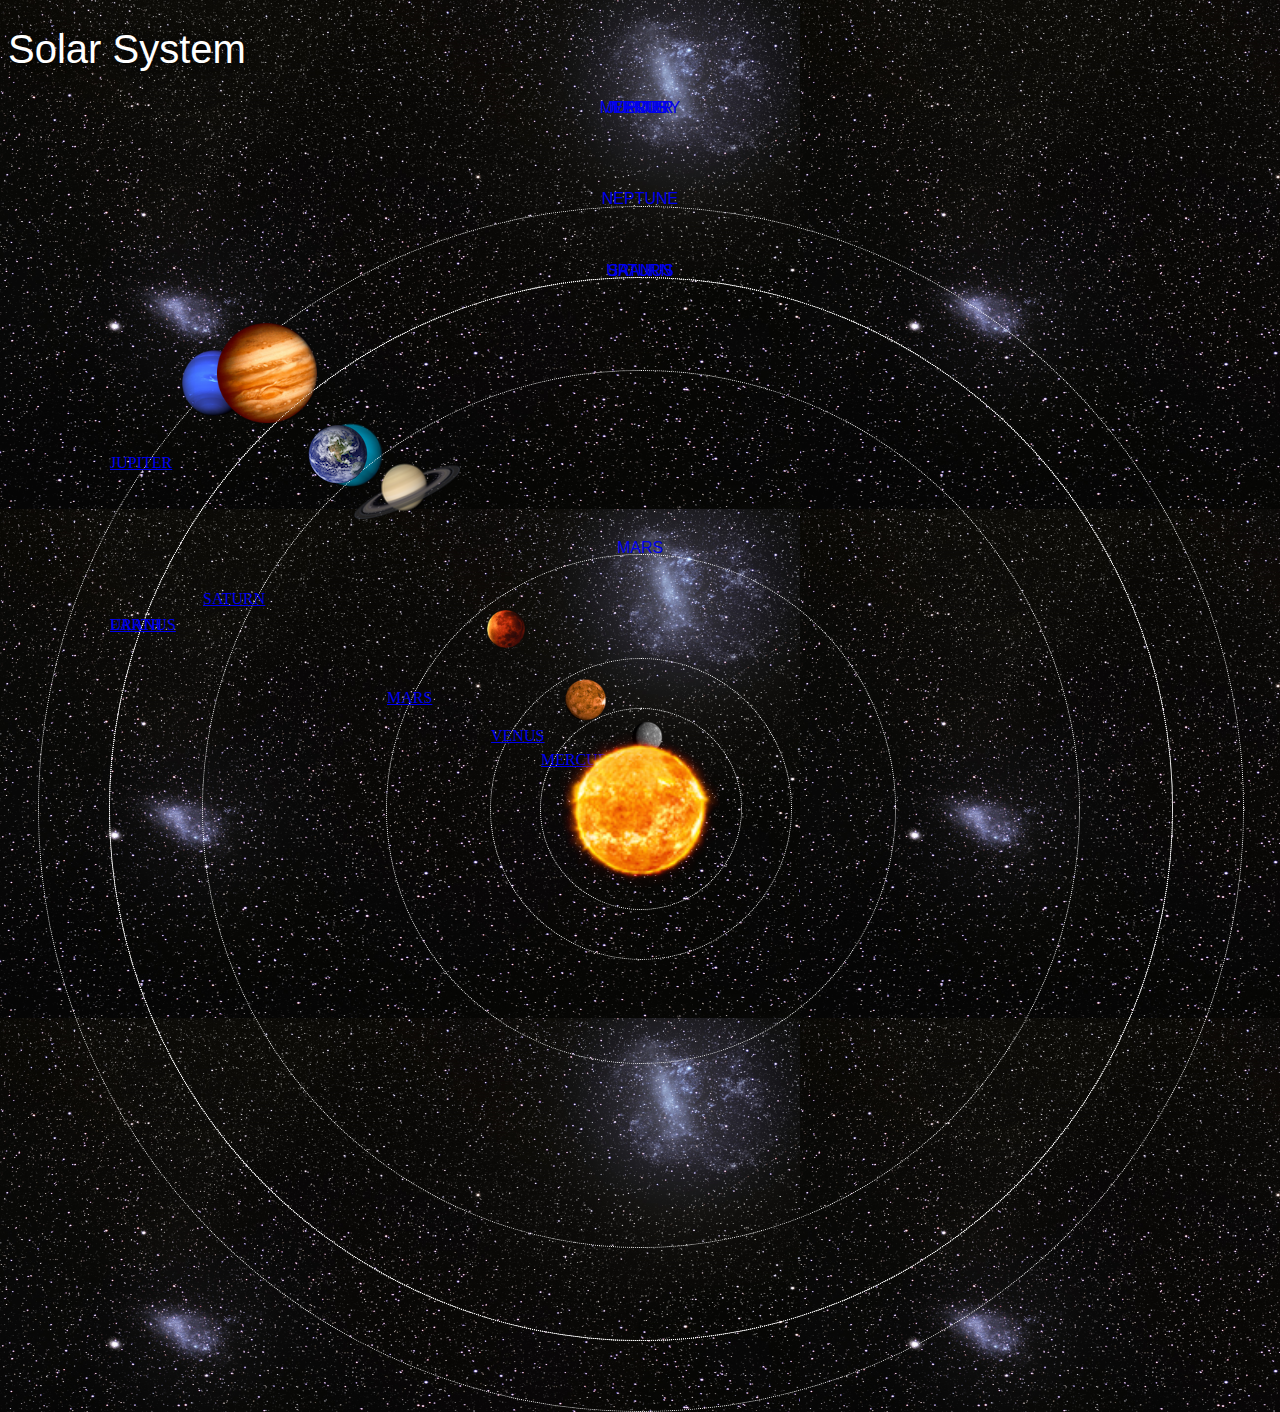
<file: index.html>
<!DOCTYPE html>
<html>
<head>
   <title>Solar System</title>
    <link rel="stylesheet" href="style.css" />
    </head>
    <body>
    <div id="container">
        <h1>Solar System</h1>
        <a href="#"><img src="images/sun.png" id="sun"/></a>
        </div>
    
    <div id="neptune-orbit">
        <a href="#"><img src="images/neptune.png" id="neptune"/></a>
        </div>
        <div id="neptune-label" class="label-box">
        <a href="#">NEPTUNE</a>
        </div>
        <div id="uranus-orbit">
        <a href="#">URANUS<img src="images/uranus.png" id="uranus"/></a>
        </div>
        <div id="uranus-label" class="label-box">
        <a href="#">URANUS</a>
        </div>
        <div id="saturn-orbit">
        <a href="#">SATURN<img src="images/saturn.png" id="saturn"/></a>
        </div>
        <div id="saturn-label" class="label-box">
        <a href="#">SATURN</a>
        </div>
        <div id="uranus-orbit">
        <a href="#">JUPITER<img src="images/jupiter.png" id="jupiter"/></a>
        </div>
        <div id="jupiter-label" class="label-box">
        <a href="#">JUPITER</a>
        </div>
        <div id="mars-orbit">
        <a href="#">MARS<img src="images/mars.png" id="mars"/></a>
        </div>
        <div id="mars-label" class="label-box">
        <a href="#">MARS</a>
        </div>
        <div id="earth-orbit">
        <a href="#">EARTH<img src="images/earth.png" id="earth"/></a>
        </div>
        <div id="earth-label" class="label-box">
        <a href="#">EARTH</a>
        </div>
        <div id="venus-orbit">
        <a href="#">VENUS<img src="images/venus.png" id="venus"/></a>
        </div>
        <div id="venus-label" class="label-box">
        <a href="#">VENUS</a>
        </div>
        <div id="mercury-orbit">
        <a href="#">MERCURY<img src="images/mercury.png" id="mercury"/></a>
        </div>
        <div id="mercury-label" class="label-box">
        <a href="#">MERCURY</a>
        </div>
        
        
    </body>
</html>
</file>
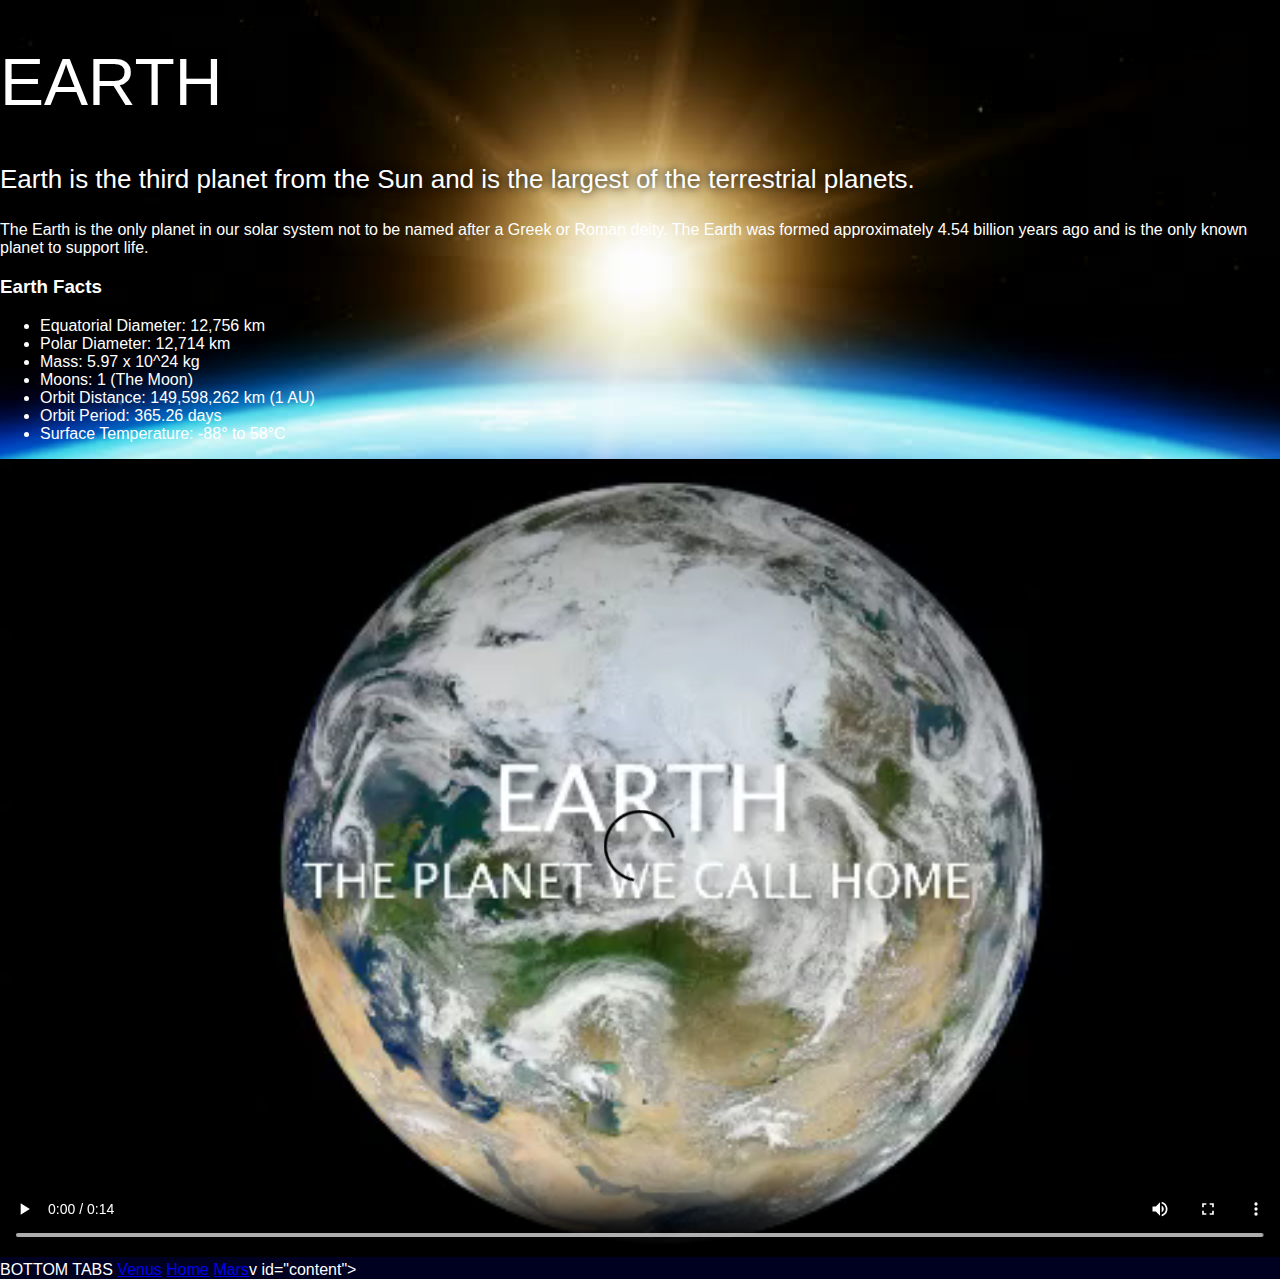
<file: earth.html>
<!DOCTYPE html>
<html>
<head>
    <title>Solar System</title>
    <link rel="stylesheet" href="style-pages.css" />
    </head>
    <body>
    <div id="main">
        <h1>Earth</h1>
                <p class="intro">
                    Earth is the third planet from the Sun and is the largest of the terrestrial planets. 
                </p>             

                <p>
                    The Earth is the only planet in our solar system not to be named after a Greek or Roman deity. The Earth was formed approximately 4.54 billion years ago and is the only known planet to support life.
                </p>

                <h3>Earth Facts</h3>
                <ul>
                    <li>Equatorial Diameter:	12,756 km</li>
                    <li>Polar Diameter:	12,714 km</li>
                    <li>Mass:	5.97 x 10^24 kg</li>
                    <li>Moons:	1 (The Moon)</li>
                    <li>Orbit Distance:	149,598,262 km (1 AU)</li>
                    <li>Orbit Period:	365.26 days</li>
                    <li>Surface Temperature:	-88&deg; to 58&deg;C</li>
                </ul>
                <video id="video" controls>
                    <source src="video/earth-video.mp4" type="video/mp4">
                </video>

BOTTOM TABS

<a href="venus.html">Venus</a>
<a href="index.html">Home</a>
<a href="mars.html">Mars</a>v id="content">
        
        </div>
    </body>
</html>
</file>
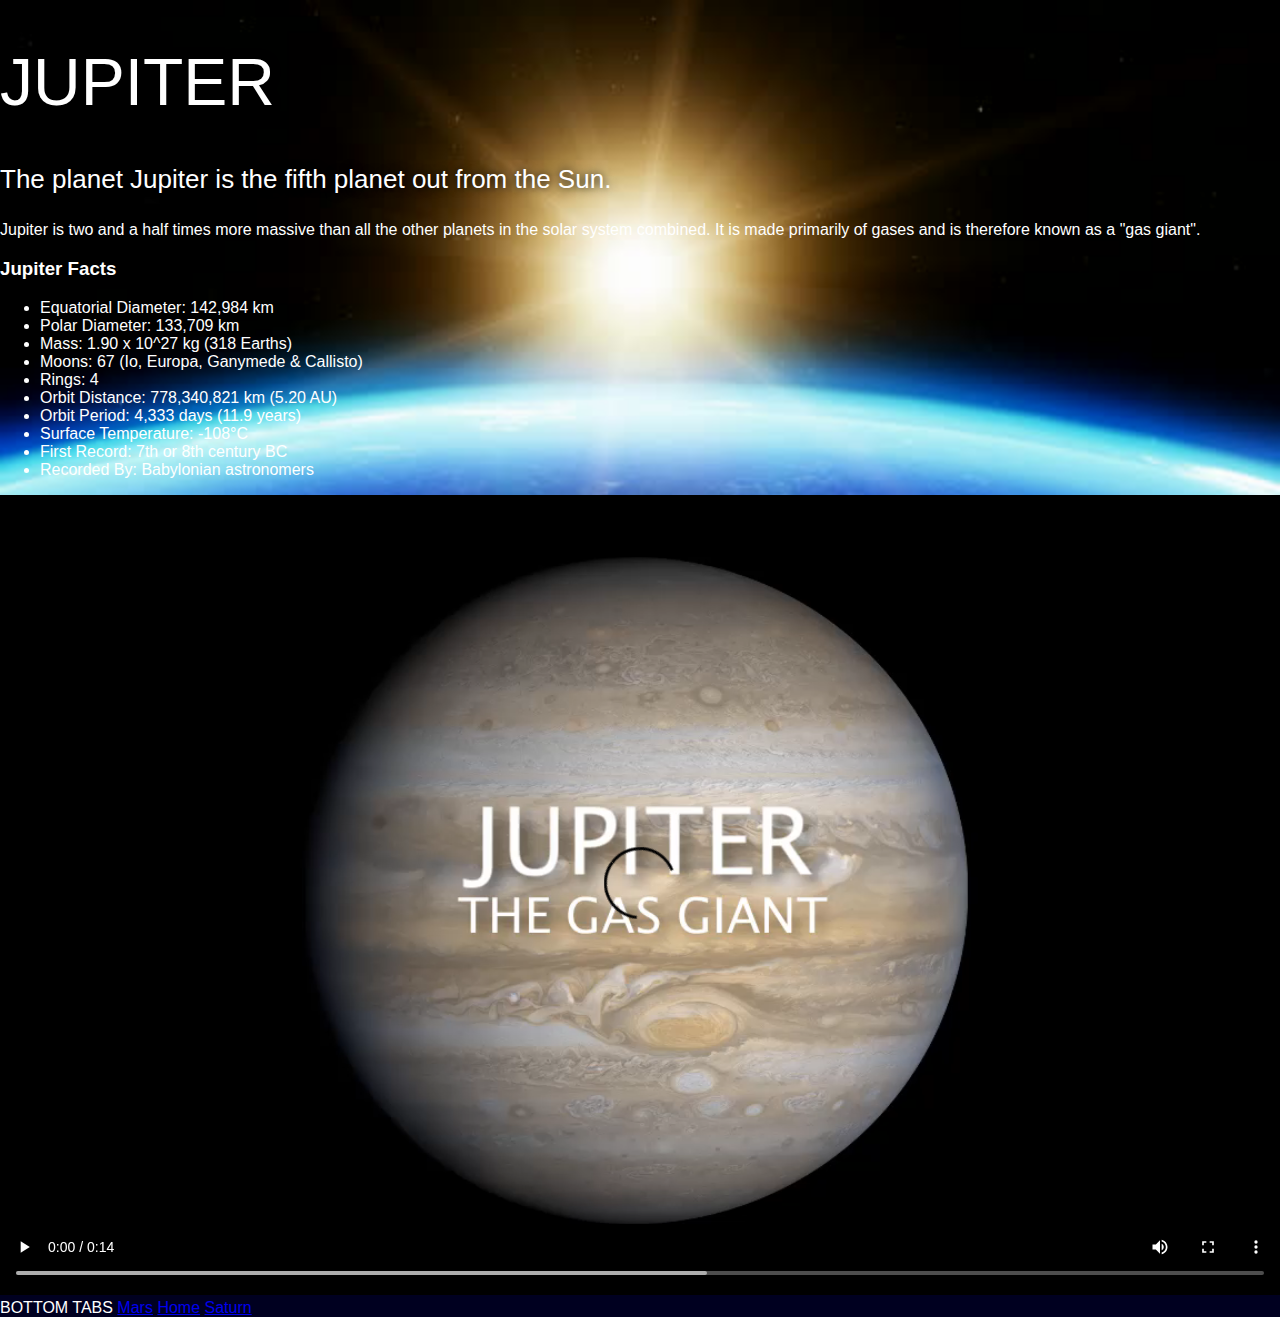
<file: jupiter.html>
<!DOCTYPE html>
<html>
<head>
    <title>Solar System</title>
    <link rel="stylesheet" href="style-pages.css" />
    </head>
    <body>
    <div id="main">
     <h1>Jupiter</h1>
                <p class="intro">
                    The planet Jupiter is the fifth planet out from the Sun.
                </p>             

                <p>
                    Jupiter is two and a half times more massive than all the other planets in the solar system combined. It is made primarily of gases and is therefore known as a "gas giant".
                </p>

                <h3>Jupiter Facts</h3>
                <ul>
                    <li>Equatorial Diameter:	142,984 km</li>
                    <li>Polar Diameter:	133,709 km</li>
                    <li>Mass:	1.90 x 10^27 kg (318 Earths)</li>
                    <li>Moons:	67 (Io, Europa, Ganymede & Callisto)</li>
                    <li>Rings:	4</li>
                    <li>Orbit Distance:	778,340,821 km (5.20 AU)</li>
                    <li>Orbit Period:	4,333 days (11.9 years)</li>
                    <li>Surface Temperature:	-108&deg;C</li>
                    <li>First Record:	7th or 8th century BC</li>
                    <li>Recorded By:	Babylonian astronomers</li>
                </ul>
                <video id="video" controls>
                    <source src="video/jupiter-video.mp4" type="video/mp4">
                </video>

BOTTOM TABS

<a href="mars.html">Mars</a>
<a href="index.html">Home</a>
<a href="saturn.html">Saturn</a>  
        
        </div>
    </body>
</html>
</file>
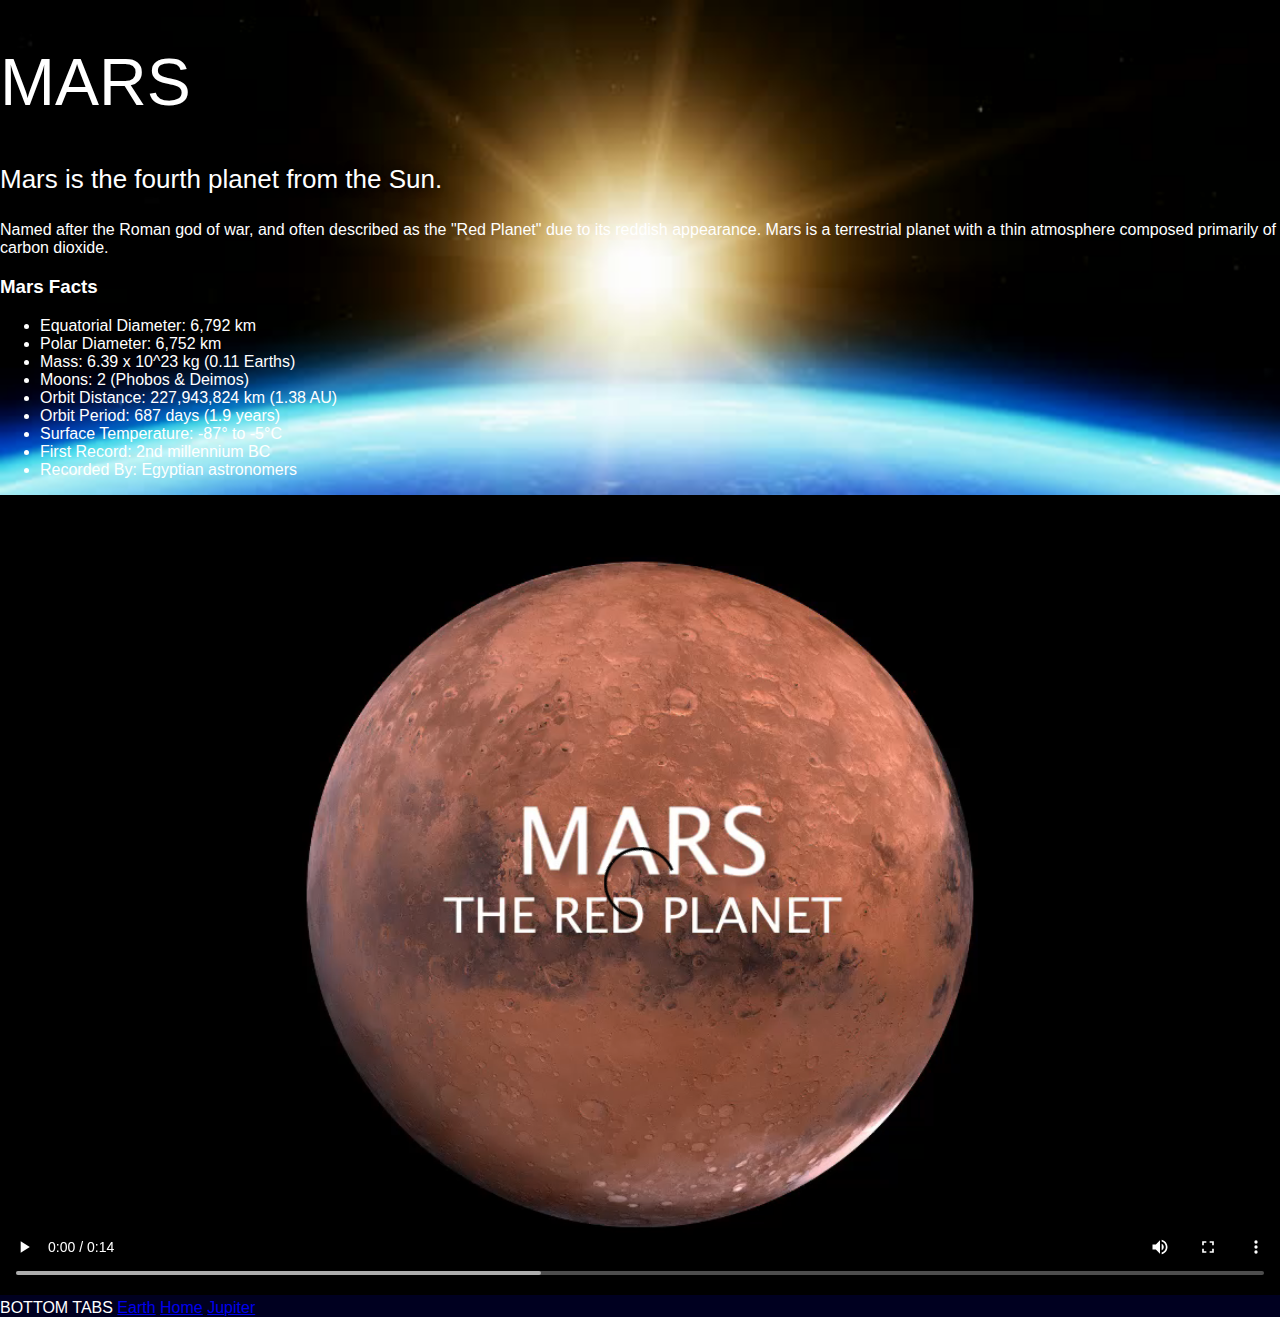
<file: mars.html>
<!DOCTYPE html>
<html>
<head>
    <title>Solar System</title>
    <link rel="stylesheet" href="style-pages.css" />
    </head>
    <body>
    <div id="main">
        <h1>Mars</h1>
                <p class="intro">
                    Mars is the fourth planet from the Sun.  
                </p>             

                <p>
                    Named after the Roman god of war, and often described as the "Red Planet" due to its reddish appearance. Mars is a terrestrial planet with a thin atmosphere composed primarily of carbon dioxide.
                </p>

                <h3>Mars Facts</h3>
                <ul>
                    <li>Equatorial Diameter:	6,792 km</li>
                    <li>Polar Diameter:	6,752 km</li>
                    <li>Mass:	6.39 x 10^23 kg (0.11 Earths)</li>
                    <li>Moons:	2 (Phobos & Deimos)</li>
                    <li>Orbit Distance:	227,943,824 km (1.38 AU)</li>
                    <li>Orbit Period:	687 days (1.9 years)</li>
                    <li>Surface Temperature:	-87&deg; to -5&deg;C</li>
                    <li>First Record:	2nd millennium BC</li>
                    <li>Recorded By:	Egyptian astronomers</li>
                </ul>
                <video id="video" controls>
                    <source src="video/mars-video.mp4" type="video/mp4">
                </video>

BOTTOM TABS

<a href="earth.html">Earth</a>
<a href="index.html">Home</a>
<a href="jupiter.html">Jupiter</a>
        </div>
    </body>
</html>
</file>
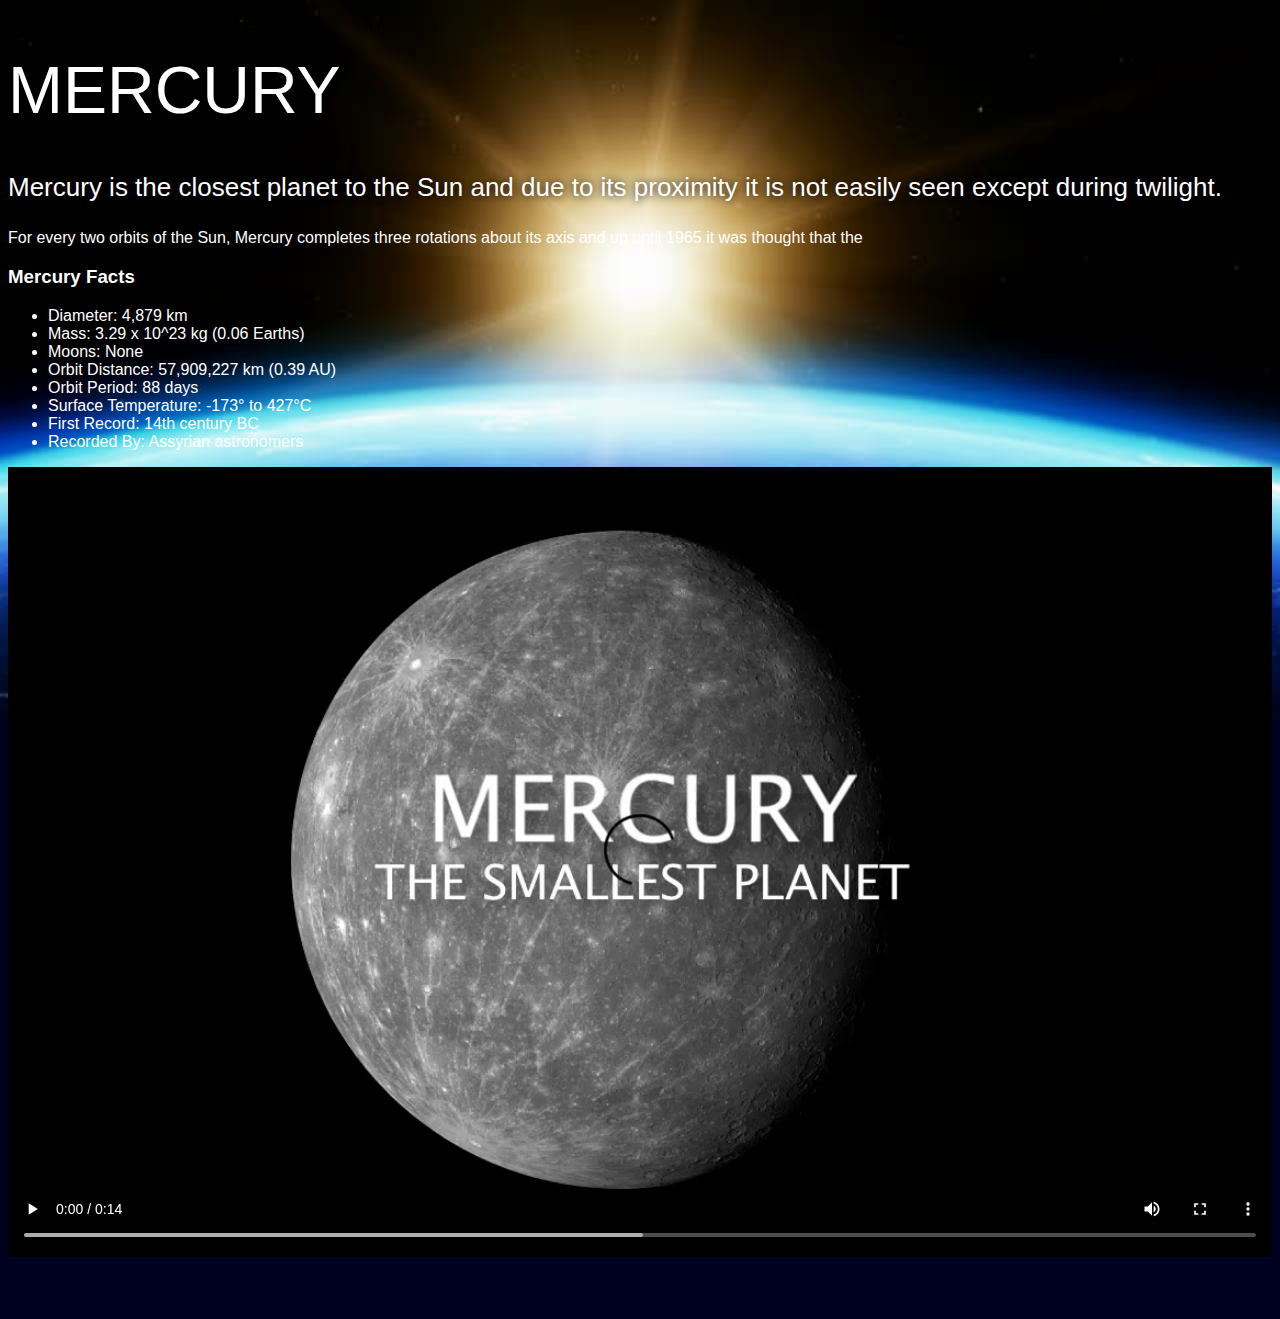
<file: mercury.html>
<!DOCTYPE html>
<html>
<head>
    <title>Solar System</title>
    <link rel="stylesheet" href="style-pages.css" />
    </head>
    <body>
    <div id="main">
        <div id="content">
        <h1>Mercury</h1>
            <p class="intro">
           Mercury is the closest planet to the Sun and due to its proximity it is not easily seen except during twilight. 
            </p>
            
            <p> For every two orbits of the Sun, Mercury completes three rotations about its axis and up until 1965 it was thought that the</p>
            
            <h3>Mercury Facts</h3>
                <ul>
                    <li>Diameter:	4,879 km</li>
                    <li>Mass:	3.29 x 10^23 kg (0.06 Earths)</li>
                    <li>Moons:	None</li>
                    <li>Orbit Distance:	57,909,227 km (0.39 AU)</li>
                    <li>Orbit Period:	88 days</li>
                    <li>Surface Temperature:	-173&deg; to 427&deg;C</li>
                    <li>First Record:	14th century BC</li>
                    <li>Recorded By:	Assyrian astronomers</li>
                </ul>
                <video id="video" controls>
                    <source src="video/mercury-video.mp4" type="video/mp4">
                </video> 
        </div>
        </div>
    </body>
</html>
</file>
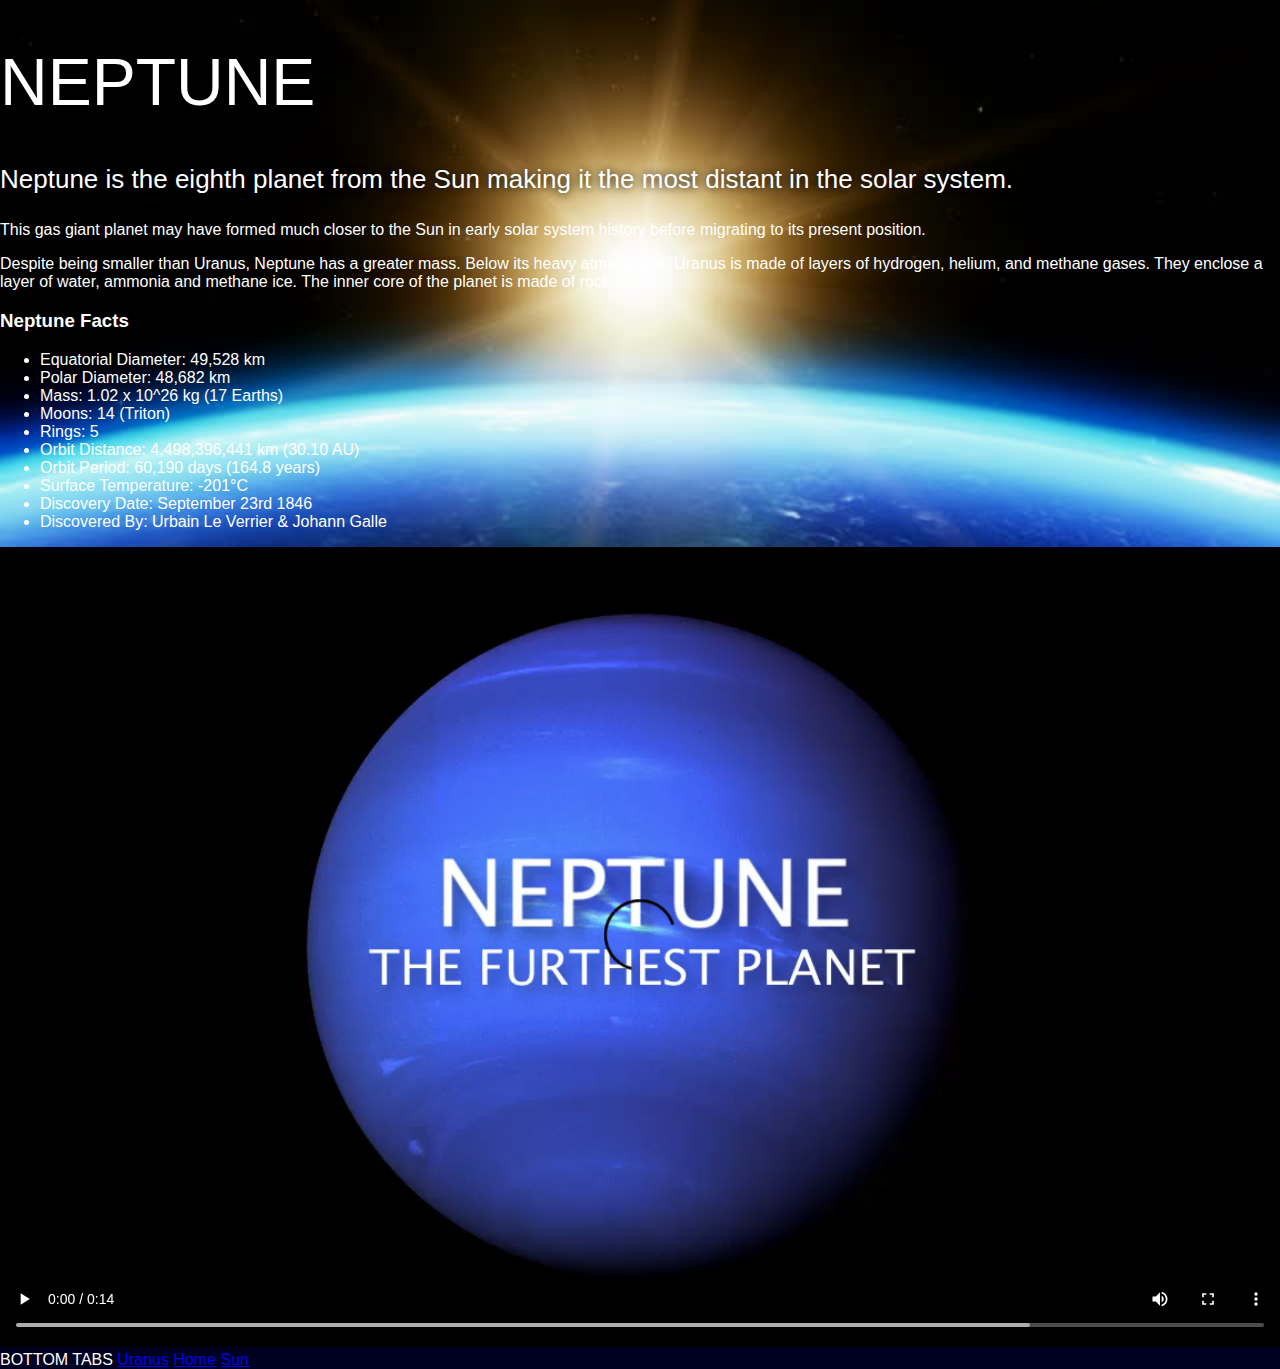
<file: neptune.html>
<!DOCTYPE html>
<html>
<head>
    <title>Solar System</title>
    <link rel="stylesheet" href="style-pages.css" />
    </head>
    <body>
    <div id="main">
        <h1>Neptune</h1>
                <p class="intro">
                    Neptune is the eighth planet from the Sun making it the most distant in the solar system. 
                </p>             
                <p>
                    This gas giant planet may have formed much closer to the Sun in early solar system history before migrating to its present position.</p>

                <p>Despite being smaller than Uranus, Neptune has a greater mass. Below its heavy atmosphere, Uranus is made of layers of hydrogen, helium, and methane gases. They enclose a layer of water, ammonia and methane ice. The inner core of the planet is made of rock.</p>

                <h3>Neptune Facts</h3>
                <ul>
                    <li>Equatorial Diameter:	49,528 km</li>
                    <li>Polar Diameter:	48,682 km</li>
                    <li>Mass:	1.02 x 10^26 kg (17 Earths)</li>
                    <li>Moons:	14 (Triton)</li>
                    <li>Rings:	5</li>
                    <li>Orbit Distance:	4,498,396,441 km (30.10 AU)</li>
                    <li>Orbit Period:	60,190 days (164.8 years)</li>
                    <li>Surface Temperature:	-201&deg;C</li>
                    <li>Discovery Date:	September 23rd 1846</li>
                    <li>Discovered By:	Urbain Le Verrier & Johann Galle</li>
                </ul>

                <video id="video" controls>
                    <source src="video/neptune-video.mp4" type="video/mp4">
                </video>
BOTTOM TABS

<a href="uranus.html">Uranus</a>
<a href="index.html">Home</a>
<a href="sun.html">Sun</a>
        </div>
    </body>
</html>
</file>
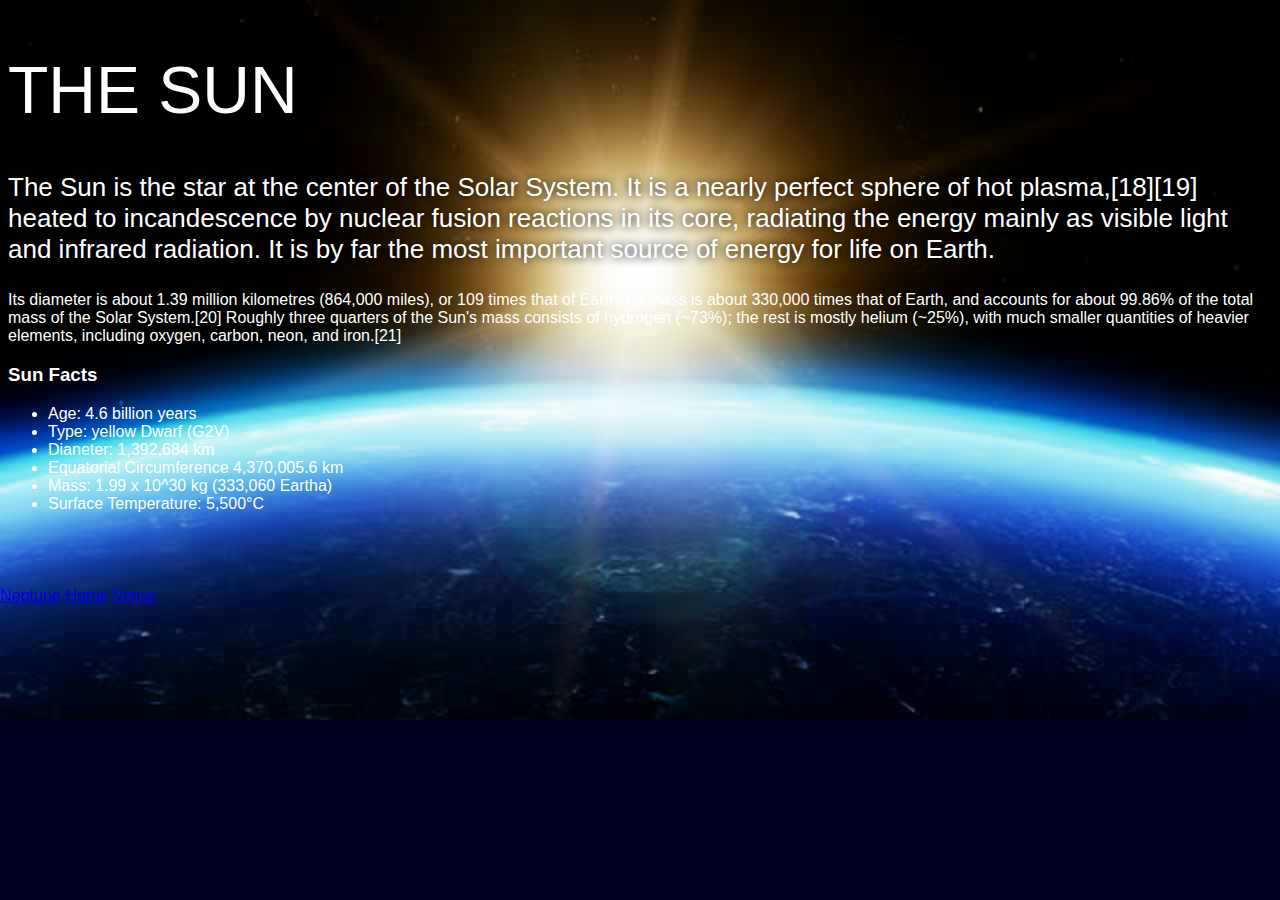
<file: sun.html>
<!DOCTYPE html>
<html>
<head>
    <title>Solar System</title>
    <link rel="stylesheet" href="style-pages.css"/>
    </head>
    <body>
    <div id="main">
       <div id="content">
          <h1>The Sun</h1> 
           <p class="intro">The Sun is the star at the center of the Solar System. It is a nearly perfect sphere of hot plasma,[18][19] heated to incandescence by nuclear fusion reactions in its core, radiating the energy mainly as visible light and infrared radiation. It is by far the most important source of energy for life on Earth.</p>
               
               <p>Its diameter is about 1.39 million kilometres (864,000 miles), or 109 times that of Earth. Its mass is about 330,000 times that of Earth, and accounts for about 99.86% of the total mass of the Solar System.[20] Roughly three quarters of the Sun's mass consists of hydrogen (~73%); the rest is mostly helium (~25%), with much smaller quantities of heavier elements, including oxygen, carbon, neon, and iron.[21]</p>
           
           <h3>Sun Facts</h3>
           <ul>
            <li>Age:    4.6 billion years</li>
            <li>Type:    yellow Dwarf (G2V)</li>
            <li>Dianeter:   1,392,684 km</li>
            <li>Equatorial Circumference    4,370,005.6 km</li>
            <li>Mass:  1.99 x 10^30 kg (333,060 Eartha)</li>
            <li>Surface Temperature:   5,500&degC</li>  
               
           </ul>
           <vidio id="video" controls>
           <source src="video/sun-video.mp4" type="video/mp4">
           </vidio>

        </div>
        
        <div id="tabs-bottom">
            <a href="neptune.html">Neptune</a>
            <a href="index.html">Home</a>
            <a href="venus.html">Venus</a>
        </div>
        
        </div>
    </body>
</html>
</file>
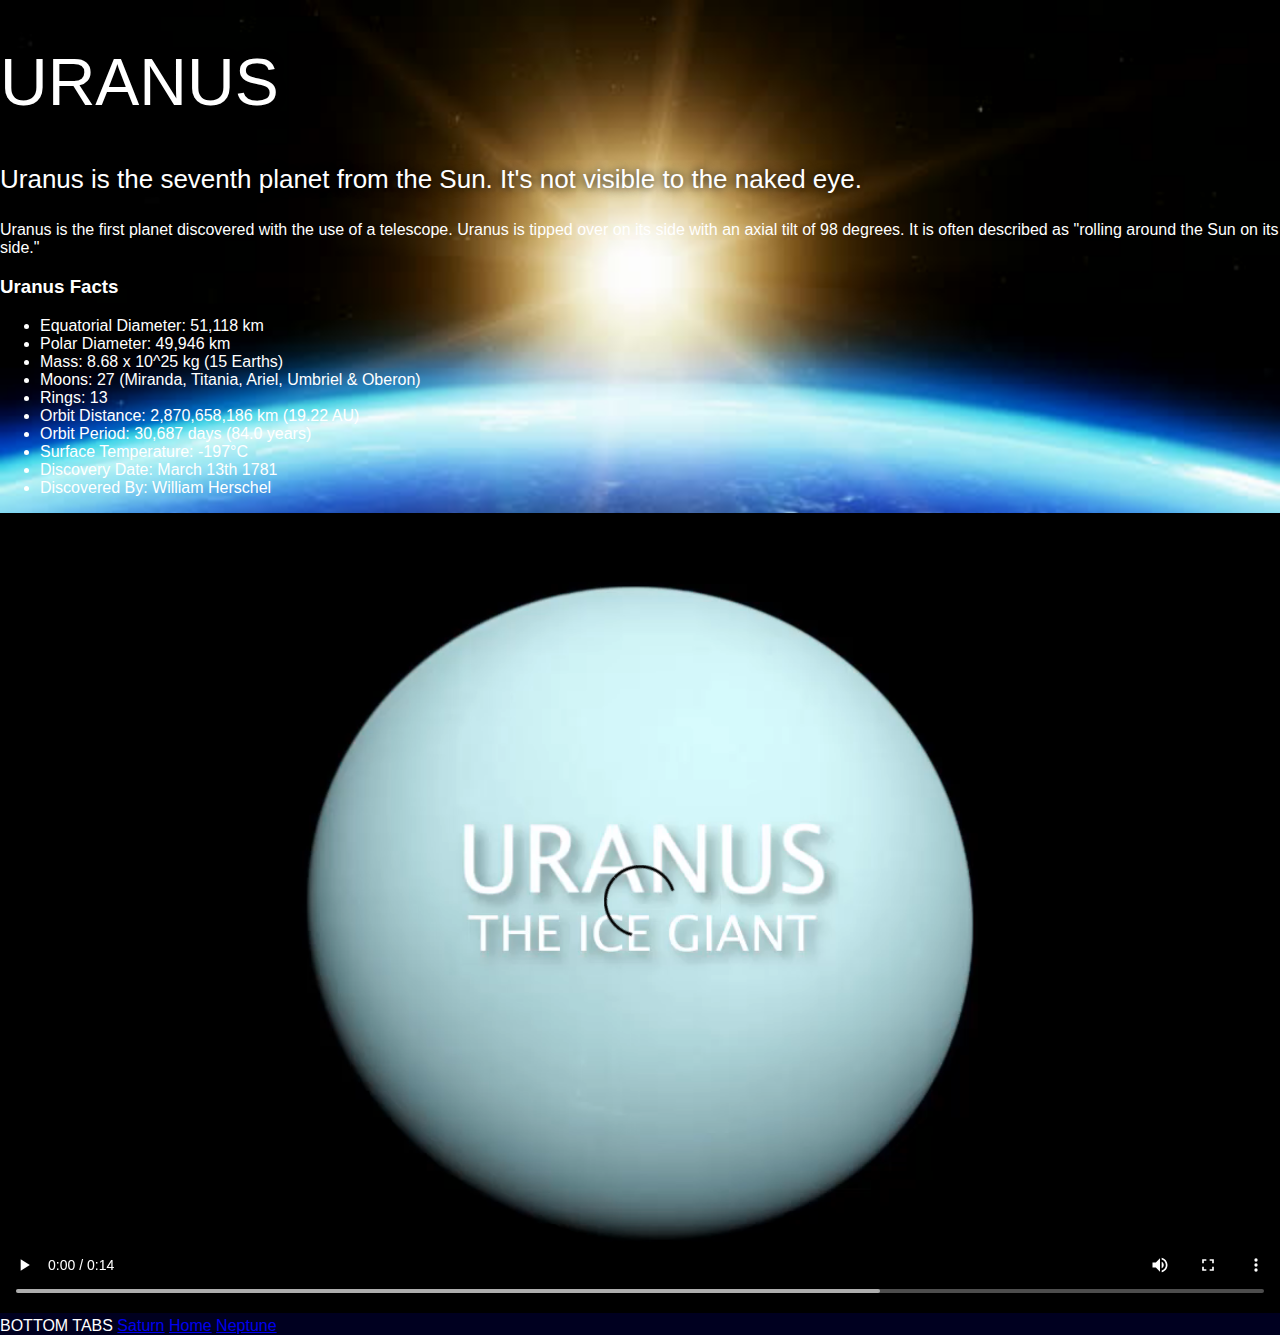
<file: uranus.html>
<!DOCTYPE html>
<html>
<head>
    <title>Solar System</title>
    <link rel="stylesheet" href="style-pages.css" />
    </head>
    <body>
    <div id="main">
        <h1>Uranus</h1>
                <p class="intro">
                    Uranus is the seventh planet from the Sun. It's not visible to the naked eye.
                </p>             

                <p>
                    Uranus is the first planet discovered with the use of a telescope. Uranus is tipped over on its side with an axial tilt of 98 degrees. It is often described as "rolling around the Sun on its side."
                </p>

                <h3>Uranus Facts</h3>
                <ul>
                    <li>Equatorial Diameter:	51,118 km</li>
                    <li>Polar Diameter:	49,946 km</li>
                    <li>Mass:	8.68 x 10^25 kg (15 Earths)</li>
                    <li>Moons:	27 (Miranda, Titania, Ariel, Umbriel & Oberon)</li>
                    <li>Rings:	13</li>
                    <li>Orbit Distance:	2,870,658,186 km (19.22 AU)</li>
                    <li>Orbit Period:	30,687 days (84.0 years)</li>
                    <li>Surface Temperature:	-197&deg;C</li>
                    <li>Discovery Date:	March 13th 1781</li>
                    <li>Discovered By:	William Herschel</li>
                </ul>
                <video id="video" controls>
                    <source src="video/uranus-video.mp4" type="video/mp4">
                </video>
BOTTOM TABS

<a href="saturn.html">Saturn</a>
<a href="index.html">Home</a>
<a href="neptune.html">Neptune</a>
        
        </div>
    </body>
</html>
</file>
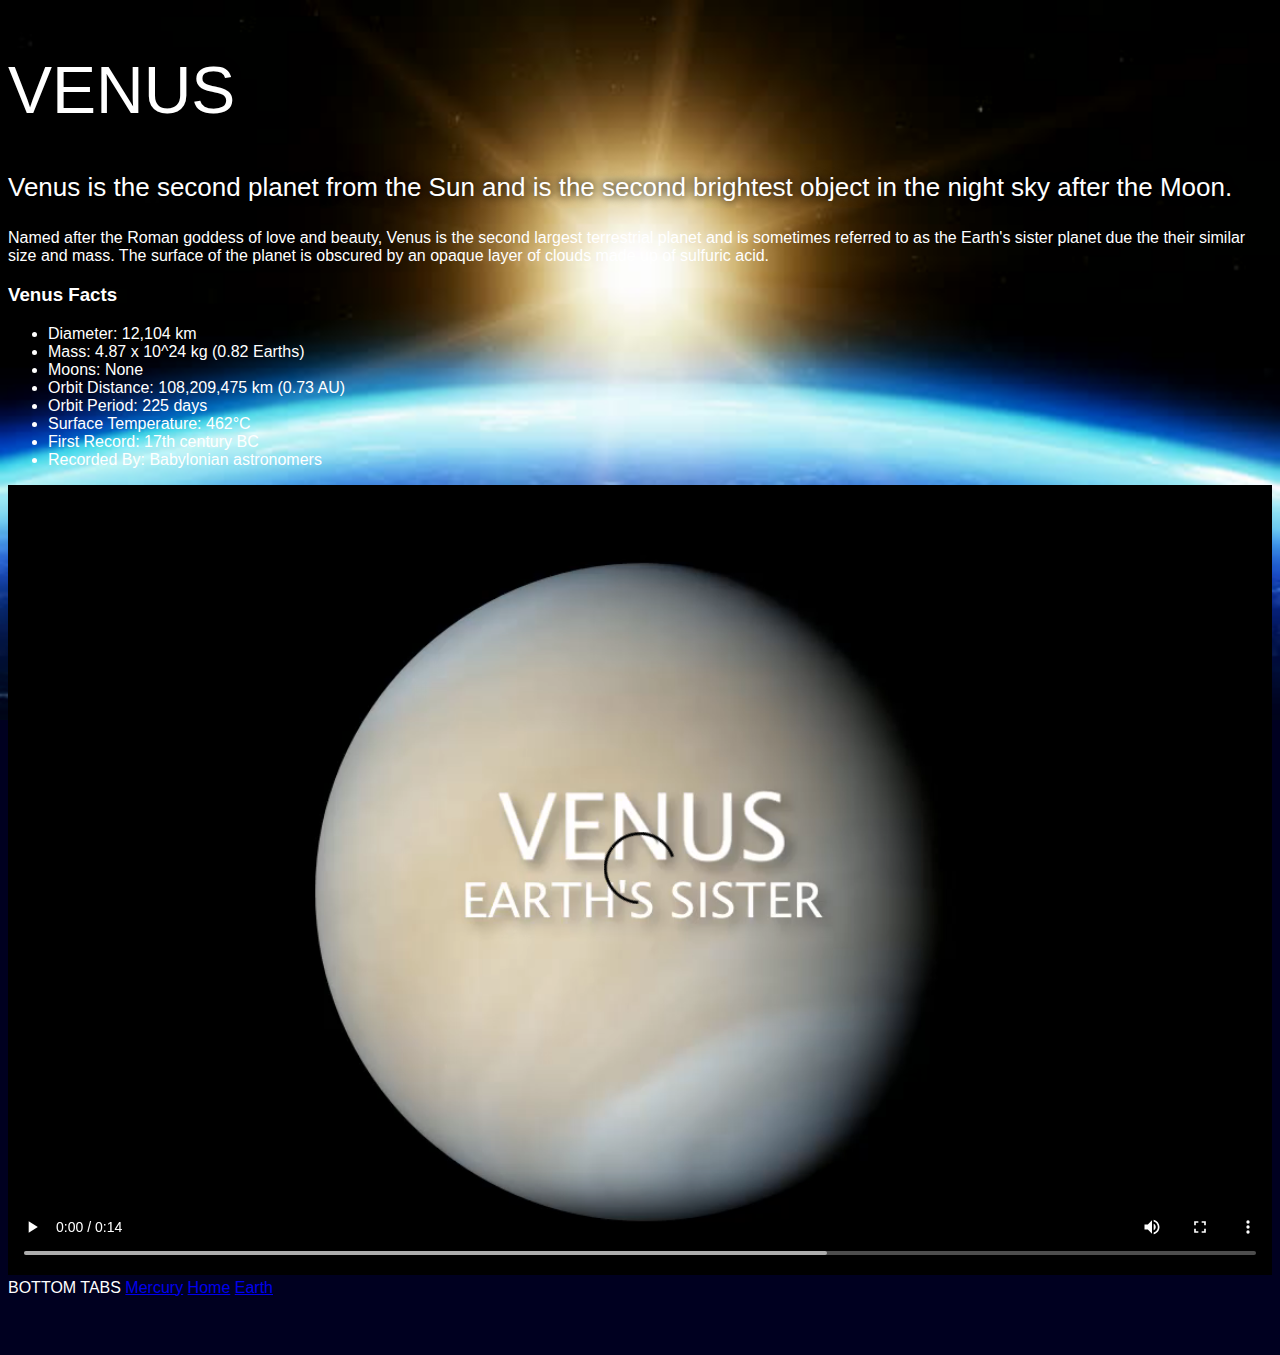
<file: venus.html>
<!DOCTYPE html>
<html>
<head>
    <title>Solar System</title>
    <link rel="stylesheet" href="style-pages.css" />
    </head>
    <body>
    <div id="main">
        <div id="content">
        <h1>Venus</h1>
                <p class="intro">
                    Venus is the second planet from the Sun and is the second brightest object in the night sky after the Moon. 
                </p>             

                <p>
                    Named after the Roman goddess of love and beauty, Venus is the second largest terrestrial planet and is sometimes referred to as the Earth's sister planet due the their similar size and mass. The surface of the planet is obscured by an opaque layer of clouds made up of sulfuric acid.
                </p>

                <h3>Venus Facts</h3>
                <ul>
                    <li>Diameter:	12,104 km</li>
                    <li>Mass:	4.87 x 10^24 kg (0.82 Earths)</li>
                    <li>Moons:	None</li>
                    <li>Orbit Distance:	108,209,475 km (0.73 AU)</li>
                    <li>Orbit Period:	225 days</li>
                    <li>Surface Temperature:	462&deg;C</li>
                    <li>First Record:	17th century BC</li>
                    <li>Recorded By:	Babylonian astronomers</li>
                </ul>
                <video id="video" controls>
                    <source src="video/venus-video.mp4"type="video/mp4">
                </video>

BOTTOM TABS

<a href="mercury.html">Mercury</a>
<a href="index.html">Home</a>
<a href="earth.html">Earth</a>
        </div>
        </div>
    </body>
</html>
</file>
<file: style.css>
body{
    width: 100%;
    height: 100%;
    background: url(images/space.png);
    overflow: hidden;
}

h1{
    font-family: sans-serif;
    font-weight: 100;
    font-size: 40px;
    text-shadow: 0 0 10px #000000;
    color: white;
}

/*============================ SUN ==============================*/

#sun{
    position: absolute;
    z-index: 1000;
    width: 160px;
    bottom: 10px;
    left: 50%;
    margin-left: -80px;
    
}

/*============================ NEPTUNE ==============================*/

#neptune{
    width: 66px;
    height: 66px;
    margin: 143px;
    z-index: 1000;
    animation: spin-right 8s linear infinite;
    -webkit-animation: spin-right 8s linear infinite;
}

#neptune-orbit{
   position: absolute;
    width: 1204px;
    height: 1204px;
    bottom: -512px;
    left: 50%;
    margin-left: -602px;
    border: 1px dotted white;
    border-radius: 50%;
    animation: spin-left 14s linear infinite;
    -webkit-animation: spin-left 14s linear infinite;
}

#neptune-label{
    bottom: 692px;
}


/*============================ URANUS ==============================*/

#uranus{
    width: 66px;
    height: 66px;
    margin: 143px;
    z-index: 1000;
    animation: spin-right 8s linear infinite;
    -webkit-animation: spin-right 8s linear infinite;
}

#uranus-orbit{
   position: absolute;
    width: 1062px;
    height: 1062px;
    bottom: -441px;
    left: 50%;
    margin-left: -531px;
    border: 1px dotted white;
    border-radius: 50%;
    animation: spin-left 15s linear infinite;
    -webkit-animation: spin-left 15s linear infinite;
}

#uranus-label{
    bottom: 620px;
}

/*============================ SATURN ==============================*/

#saturn{
    width: 110px;
    margin: 85px;
    z-index: 1000;
    animation: spin-right 13s linear infinite;
    -webkit-animation: spin-right 13s linear infinite;
}

#saturn-orbit{
   position: absolute;
    width: 876px;
    height: 876px;
    bottom: -348px;
    left: 50%;
    margin-left: -438px;
    border: 1px dotted white;
    border-radius: 50%;
    animation: spin-left 15s linear infinite;
    -webkit-animation: spin-left 15s linear infinite;
}

#saturn-label{
    bottom: 620px;
}

/*============================ JUPITER ==============================*/

#jupiter{
    width: 100px;
    height: 100px;
    margin: 45px;
    z-index: 1000;
    animation: spin-right 10s linear infinite;
    -webkit-animation: spin-right 10s linear infinite;
}

#jupiter-orbit{
   position: absolute;
    width: 656px;
    height: 656px;
    bottom: -238px;
    left: 50%;
    margin-left: -531px;
    border: 1px dotted white;
    border-radius: 50%;
    animation: spin-left 10s linear infinite;
    -webkit-animation: spin-left 10s linear infinite;
}

#jupiter-label{
    bottom: 620;
    
}

/*============================ MARS ==============================*/

#mars{
    width: 38px;
    height: 38px;
    margin: 55px;
    z-index: 1000;
    animation: spin-right 3s linear infinite;
    -webkit-animation: spin-right 3s linear infinite;
}

#mars-orbit{
   position: absolute;
    width: 508px;
    height: 508px;
    bottom: -164px;
    left: 50%;
    margin-left: -254px;
    border: 1px dotted white;
    border-radius: 50%;
    animation: spin-left 4s linear infinite;
    -webkit-animation: spin-left 4s linear infinite;
}

#mars-label{
    bottom: 343PX;
    
}

/*============================ EARTH ==============================*/

#earth{
    width: 66px;
    height: 66px;
    margin: 143px;
    z-index: 1000;
    animation: spin-right 8s linear infinite;
    -webkit-animation: spin-right 8s linear infinite;
}

#earth-orbit{
   position: absolute;
    width: 1062px;
    height: 1062px;
    bottom: -441px;
    left: 50%;
    margin-left: -531px;
    border: 1px dotted white;
    border-radius: 50%;
    animation: spin-left 15s linear infinite;
    -webkit-animation: spin-left 15s linear infinite;
}

#earth-label{
    bottom: 620;
    
}

/*============================ VENUS ==============================*/

#venus{
    width: 50px;
    height: 50px;
    margin: 16px;
    z-index: 1000;
    animation: spin-right 8s linear infinite;
    -webkit-animation: spin-right 8s linear infinite;
}

#venus-orbit{
   position: absolute;
    width: 300px;
    height: 300px;
    bottom: -60px;
    left: 50%;
    margin-left: -150px;
    border: 1px dotted white;
    border-radius: 50%;
    animation: spin-left 4s linear infinite;
    -webkit-animation: spin-left 4s linear infinite;
}

#venus-label{
    bottom: 620;
    
}
/*============================ MERCURY ==============================*/

#mercury{
    width: 40px;
    height: 40px;
    margin: 8px;
    z-index: 1000;
    animation: spin-right 8s linear infinite;
    -webkit-animation: spin-right 8s linear infinite;
}

#mercury-orbit{
   position: absolute;
    width: 200px;
    height: 200px;
    bottom: -10px;
    left: 50%;
    margin-left: -100px;
    border: 1px dotted white;
    border-radius: 50%;
    animation: spin-left 2s linear infinite;
    -webkit-animation: spin-left 2s linear infinite;
}

#mercury-label{
    bottom: 620;
    
}


/*============================ PLEASE REMOVE ==============================*/

#container{
    transform: scale(0.8, 0.8) translate(0, 700px;)
}


/*============================ LABEL BOX ==============================*/

.label-box{
    position: absolute;
    width: 150px;
    left: 50%;
    margin-left: -75px;
    text-align: center;
    color: white;
    font-weight: 100;
    font-family: sans-serif;
    
}

.label-box a{
    text-decoration: none;
    padding: 0;
    margin: 0;
}

.label-box a:visited{
    color:  white;
}

/*============================ ANIMATION ==============================*/

@keyframes spin-left{
    100%{
        transform: rotate(-360deg);
        -webkit-transform: rotate(-360deg);
    }
}

@keyframes spin-right{
    100%{
        transform: rotate(360deg);
        -webkit-tranform: rotate(360deg);
        
    }
}
</file>
<file: style-pages.css>
body{
    margin: 0;
    padding: 0;
    width: 100%;
    background-color: #000020;
    font-family: sans-serif;
    background-image: url('images/earth-sunrise.jpg');
    background-repeat: no-repeat;
    background-size: 100%;
    color: #ffffff;
}

h1{
    font-weight: 100;
    font-size: 66px;
    text-shadow: 0 0 10px #000000;
    text-transform: uppercase;
}

p.intro{
    font-size: 26px;
    font-weight: 200;
    text-shadow: 0 0 10px #000000;
}

#content{
    margin-bottom: 50px;
    padding: 8px;
    
}

#video{
    width: 100%;
}
</file>
